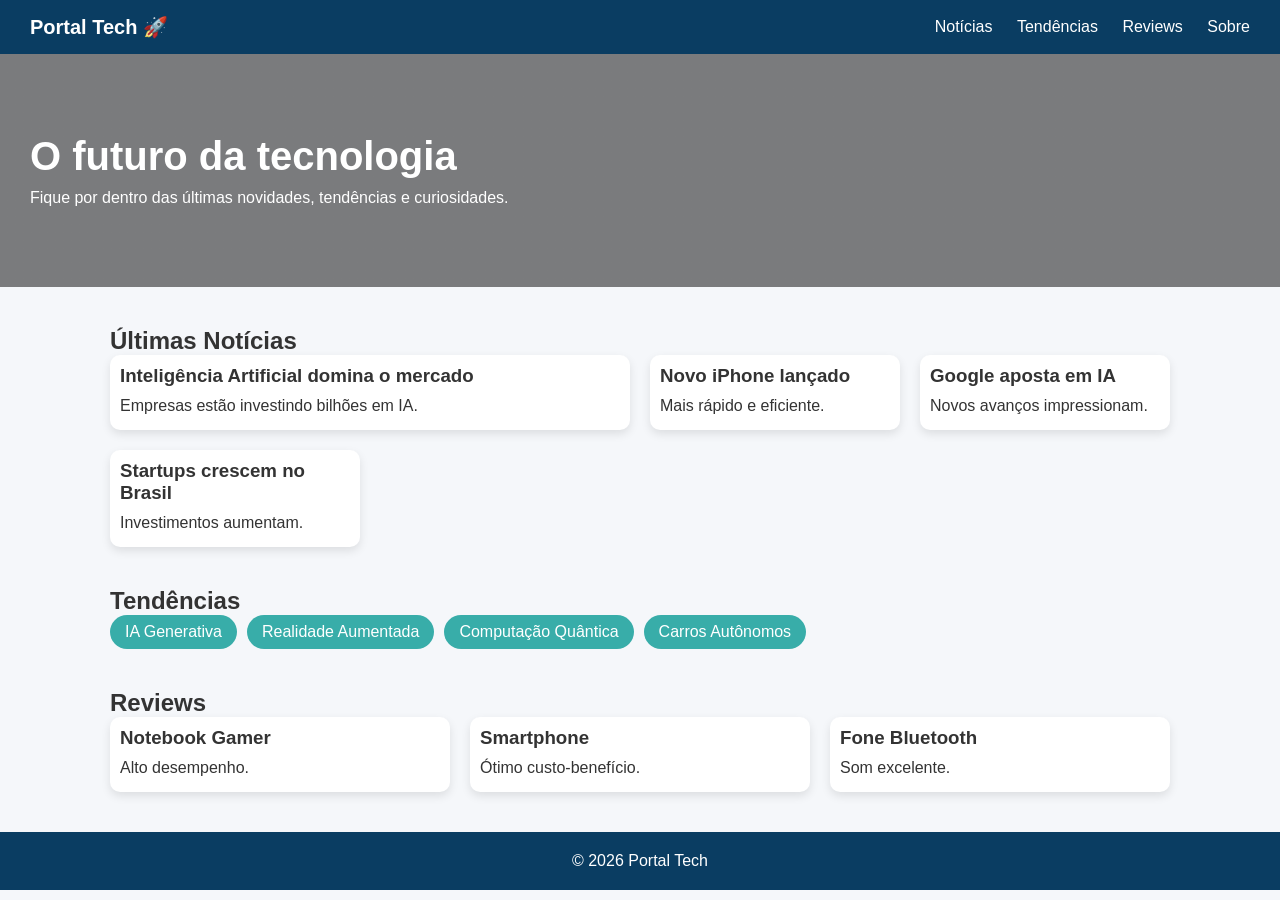
<file: index.html>
<!DOCTYPE html>
<html lang="pt-br">
<head>
  <meta charset="UTF-8">
  <title>Portal Tech</title>
  <link rel="stylesheet" href="style.css">
</head>
<body>

<header>
  <div class="logo">Portal Tech 🚀</div>

  <nav>
    <a href="#noticias">Notícias</a>
    <a href="#tendencias">Tendências</a>
    <a href="#reviews">Reviews</a>
    <a href="sobre.html">Sobre</a>
  </nav>
</header>

<!-- HERO -->
<section class="hero">
  <div class="hero-text">
    <h1>O futuro da tecnologia</h1>
    <p>Fique por dentro das últimas novidades, tendências e curiosidades.</p>
  </div>
</section>

<!-- NOTÍCIAS -->
<section id="noticias" class="container">
  <h2>Últimas Notícias</h2>

  <div class="grid">

    <div class="card destaque">
      <h3>Inteligência Artificial domina o mercado</h3>
      <p>Empresas estão investindo bilhões em IA.</p>
    </div>

    <div class="card">
      <h3>Novo iPhone lançado</h3>
      <p>Mais rápido e eficiente.</p>
    </div>

    <div class="card">
      <h3>Google aposta em IA</h3>
      <p>Novos avanços impressionam.</p>
    </div>

    <div class="card">
      <h3>Startups crescem no Brasil</h3>
      <p>Investimentos aumentam.</p>
    </div>

  </div>
</section>

<!-- TENDÊNCIAS -->
<section id="tendencias" class="container">
  <h2>Tendências</h2>

  <div class="grid simples">
    <div class="tag">IA Generativa</div>
    <div class="tag">Realidade Aumentada</div>
    <div class="tag">Computação Quântica</div>
    <div class="tag">Carros Autônomos</div>
  </div>
</section>

<!-- REVIEWS -->
<section id="reviews" class="container">
  <h2>Reviews</h2>

  <div class="grid">
    <div class="card"><h3>Notebook Gamer</h3><p>Alto desempenho.</p></div>
    <div class="card"><h3>Smartphone</h3><p>Ótimo custo-benefício.</p></div>
    <div class="card"><h3>Fone Bluetooth</h3><p>Som excelente.</p></div>
  </div>
</section>

<footer>
  <p>© 2026 Portal Tech</p>
</footer>

</body>
</html>
</file>
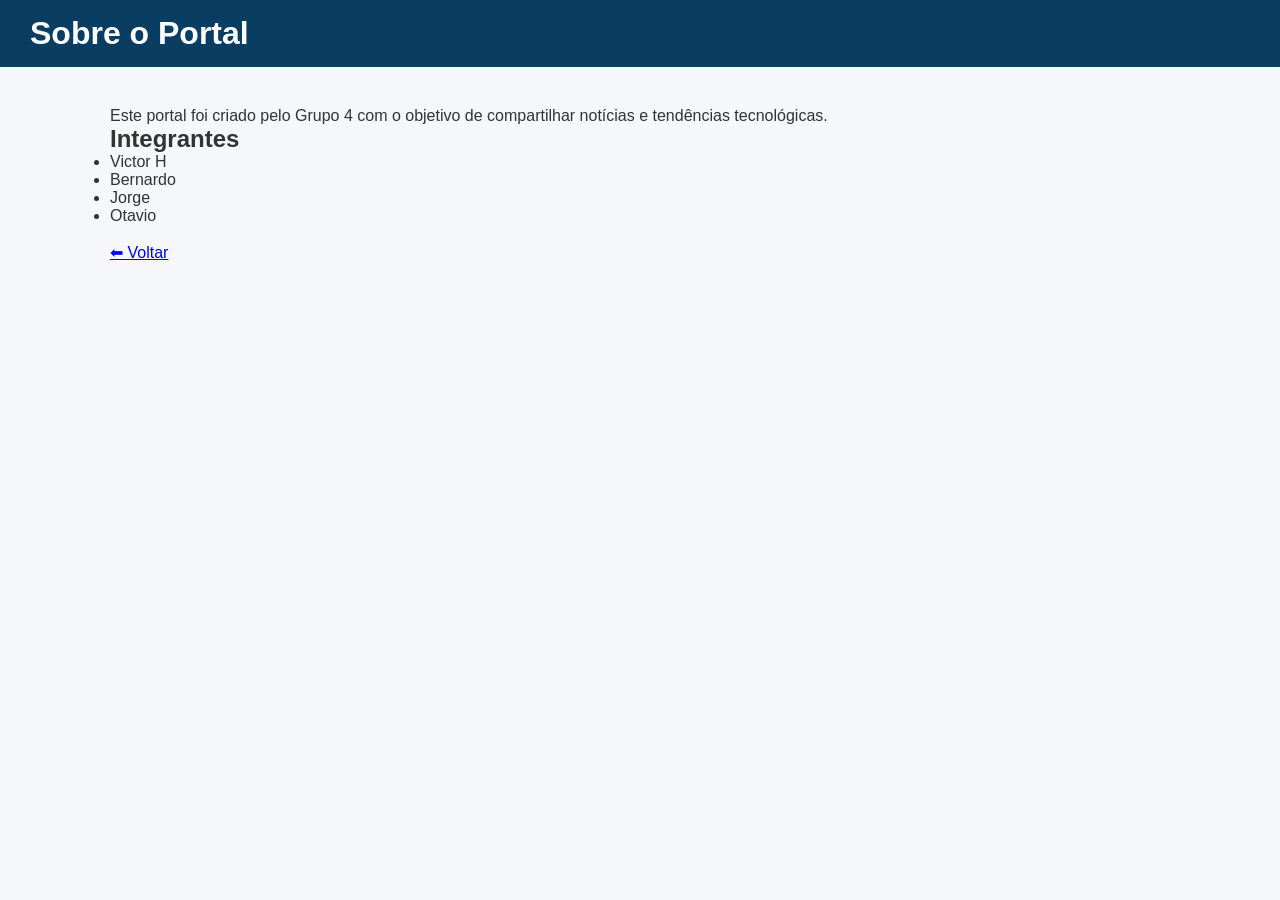
<file: sobre.html>
<!DOCTYPE html>
<html lang="pt-br">
<head>
  <meta charset="UTF-8">
  <title>Sobre</title>
  <link rel="stylesheet" href="style.css">
</head>
<body>

<header>
  <h1>Sobre o Portal</h1>
</header>

<section class="container">
  <p>Este portal foi criado pelo Grupo 4 com o objetivo de compartilhar notícias e tendências tecnológicas.</p>

  <h2>Integrantes</h2>
  <ul>
    <li>Victor H</li>
    <li>Bernardo</li>
    <li>Jorge</li>
    <li>Otavio</li>
  </ul>

  <br>
  <a href="index.html">⬅ Voltar</a>
</section>

</body>
</html>
</file>
<file: style.css>
* {
  margin: 0;
  padding: 0;
  box-sizing: border-box;
}

body {
  font-family: 'Segoe UI', sans-serif;
  background: #f5f7fa;
  color: #333;
}

/* HEADER */
header {
  display: flex;
  justify-content: space-between;
  align-items: center;
  padding: 15px 30px;
  background: #0a3d62;
  color: white;
}

.logo {
  font-weight: bold;
  font-size: 20px;
}

nav a {
  color: white;
  margin-left: 20px;
  text-decoration: none;
}

nav a:hover {
  color: #38ada9;
}

/* HERO */
.hero {
  background: linear-gradient(rgba(0,0,0,0.5), rgba(0,0,0,0.5)),
              url('https://via.placeholder.com/1200x400');
  background-size: cover;
  color: white;
  padding: 80px 30px;
}

.hero h1 {
  font-size: 40px;
}

.hero p {
  margin-top: 10px;
}

/* CONTAINER */
.container {
  max-width: 1100px;
  margin: 40px auto;
  padding: 0 20px;
}

/* GRID */
.grid {
  display: grid;
  grid-template-columns: repeat(auto-fit, minmax(250px, 1fr));
  gap: 20px;
}

.grid.simples {
  display: flex;
  flex-wrap: wrap;
  gap: 10px;
}

/* CARD */
.card {
  background: white;
  border-radius: 10px;
  overflow: hidden;
  box-shadow: 0 4px 10px rgba(0,0,0,0.1);
}

.card img {
  width: 100%;
}

.card h3 {
  padding: 10px;
}

.card p {
  padding: 0 10px 15px;
}

/* CARD DESTAQUE */
.destaque {
  grid-column: span 2;
}

/* TAGS */
.tag {
  background: #38ada9;
  color: white;
  padding: 8px 15px;
  border-radius: 20px;
}

/* FOOTER */
footer {
  background: #0a3d62;
  color: white;
  text-align: center;
  padding: 20px;
}
</file>
